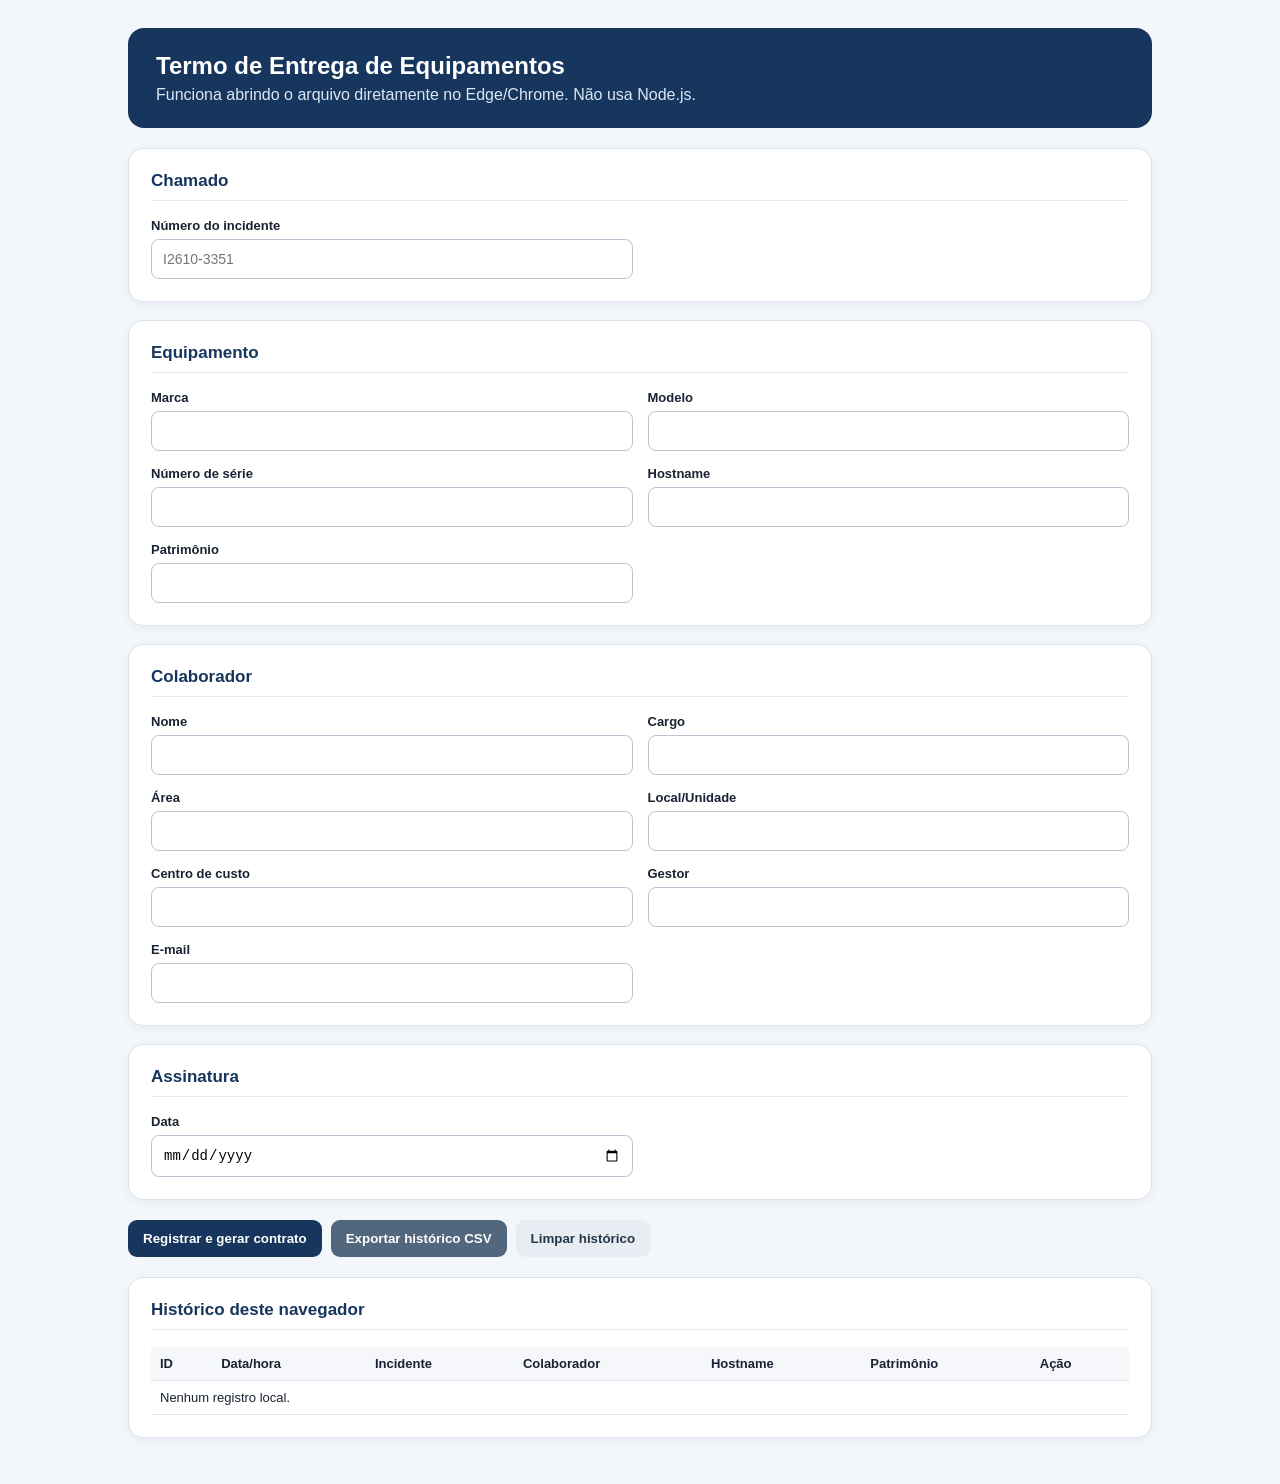
<file: index.html>
<!doctype html>
<html lang="pt-BR">

<head>
    <meta charset="utf-8">
    <meta name="viewport" content="width=device-width,initial-scale=1">
    <title>Gerador de Termo de Equipamentos</title>
    <link rel="stylesheet" href="styles.css">
</head>

<body>
    <main class="wrap">
        <header>
            <h1>Termo de Entrega de Equipamentos</h1>
            <p>Funciona abrindo o arquivo diretamente no Edge/Chrome. Não usa Node.js.</p>
        </header>
        <form id="contractForm">
            <section>
                <h2>Chamado</h2>
                <div class="grid"><label>Número do incidente<input name="Num_incident" required
                            placeholder="I2610-3351"></label></div>
            </section>
            <section>
                <h2>Equipamento</h2>
                <div class="grid">
                    <label>Marca<input name="Equip_marca" required></label><label>Modelo<input name="Equip_modelo"
                            required></label>
                    <label>Número de série<input name="Equip_serial" required></label><label>Hostname<input
                            name="Equip_hostname" required></label>
                    <label>Patrimônio<input name="Equip_patrimonio" required></label>
                </div>
            </section>
            <section>
                <h2>Colaborador</h2>
                <div class="grid">
                    <label>Nome<input name="Colab_nome" required></label><label>Cargo<input name="Colab_cargo"
                            required></label>
                    <label>Área<input name="Colab_area" required></label><label>Local/Unidade<input name="Colab_local"
                            required></label>
                    <label>Centro de custo<input name="Colab_custo" required></label><label>Gestor<input
                            name="Colab_gestor" required></label>
                    <label>E-mail<input type="email" name="Colab_email" required></label>
                </div>
            </section>
            <section>
                <h2>Assinatura</h2>
                <div class="grid"><label>Data<input type="date" name="Ass_data" required></label></div>
            </section>
            <div class="actions"><button type="submit">Registrar e gerar contrato</button><button type="button"
                    class="secondary" id="exportLog">Exportar histórico CSV</button><button type="button" class="light"
                    id="clearLog">Limpar histórico</button></div>
            <div id="status" class="status"></div>
        </form>
        <section>
            <h2>Histórico deste navegador</h2>
            <div class="table">
                <table>
                    <thead>
                        <tr>
                            <th>ID</th>
                            <th>Data/hora</th>
                            <th>Incidente</th>
                            <th>Colaborador</th>
                            <th>Hostname</th>
                            <th>Patrimônio</th>
                            <th>Ação</th>
                        </tr>
                    </thead>
                    <tbody id="history"></tbody>
                </table>
            </div>
        </section>
    </main>
    <!-- Scripts clássicos de propósito: funcionam em file:// sem servidor local. -->
    <script src="js/storage.js"></script>
    <script src="js/contract.js"></script>
    <script src="js/app.js"></script>
</body>

</html>
</file>
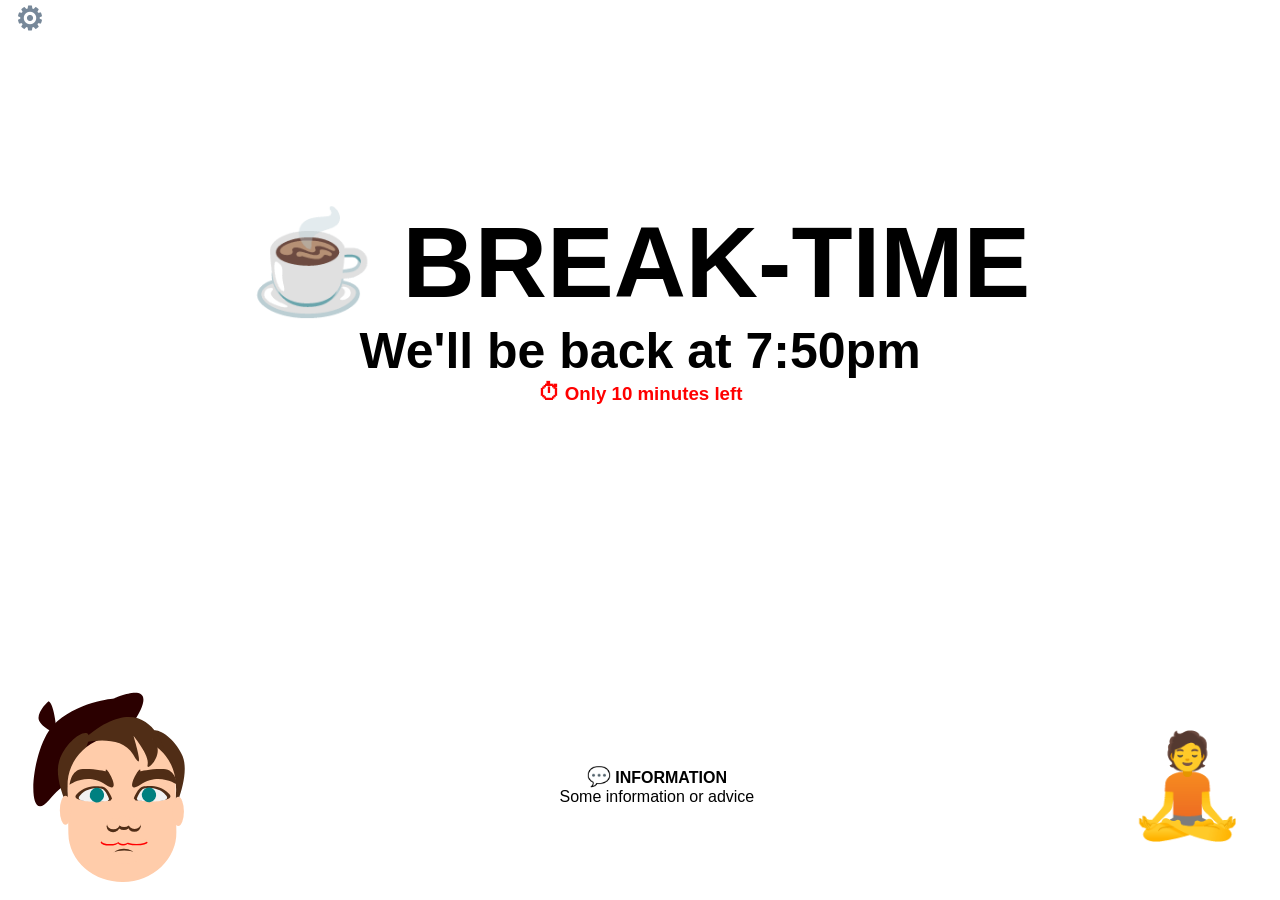
<file: .deprecated/pending_disposal/index.html>
<!DOCTYPE html>
<html lang="en">
<head>
    <meta charset="UTF-8"/>
    <meta http-equiv="X-UA-Compatible" content="IE=edge"/>
    <meta name="viewport" content="width=device-width, initial-scale=1.0"/>
    <meta name="author" content="Anderson Ramos"/>
    <meta name="description" content="A landpage to TimTonik's breaktime w/board"/>
    <svg version="1.1" xmlns="http://www.w3.org/2000/svg" width="200px" height="200px"></svg>
    <?xml version="1.0" encoding="UTF-8" standalone="no"?>

    <title>timtonik - breaktime</title>
    <script src="break.js" defer></script>
    <script src="modal.js" defer></script>
    <link rel="StyleSheet" href="./public/css/modal.css"/>
    <link rel="StyleSheet" href="./public/css/style.css"/>
    <link rel="StyleSheet" href="./public/css/convention.css"/>
</head>
<body>
    <nav id="menulateral">
        <span id="settings">&#9881</span>
        <div id="submenu">
            <a href="#" class="settings all" id="all" title="Mude as Informacoes">SET ALL INFO</a>
            <a href="#" class="settings hour" title="Altere a hora">SET THE HOUR</a>
            <a href="#" class="settings info" title="Adicione uma informacao">SET THE INFORMATION</a>
            <label title="Remover as images?">REMOVE IMAGES? <input id="imgs" type="checkbox"></label>
            <a href="/board.html" title="Pagina do board">BOARD</a>
            <div class="chess">
                <a href="https://lichess.org/@/timtonic"
                title="Pagina principal">&#9812</a>
                <a href="https://lichess.org/@/timtonic"
                target="_blank"
                title="Pagina principal - Profile">&#9814</a>
            </div>
        </div>
    </nav>
    <main>
        <h1>
            <span>&#9749</span>
            BREAK-TIME</h1>
        <h2>We'll be back at
            <strong>7:50pm</strong>
        </h2>
        <h3>
            <span class="icon">&#9201</span>
            Only <strong>10 minutes</strong> left
        </h3>
    </main>
    <footer>
        <div id="footer">
            <section class="images" id="abc">
                <img src="./imgs/avatar.svg" alt="avatar">        
            </section>
            <section>
                <article>
                    <header>
                        <span class="icon">&#128172</span>
                        <strong id="titleInfo"
                            title="Title of information">
                                INFORMATION
                        </strong>
                    </header>
                    <p id="textInfo"
                        title="Any relevant information">
                            Some information or advice
                    </p>
                </article>
            </section>
            <section class="images" id="def">
                <span>&#129496</span>
            </section>
        </div>
    </footer>
    <div class="modal">
        <form action="#" method="#">
            <fieldset id="formHour">
                <legend>Hour's Settings</legend>
                <label title="Hour">
                    Select hour:
                    <input type="time" name="hour">
                </label>
                <label title="Hour">
                    From now:
                    <input type="checkbox" name="hour">
                </label>
                <button type="submit">Select</button>
            </fieldset>
            <fieldset id="formInfo">
                <legend>Info's Settings</legend>
                <label title="Information's title">
                    Title:
                    <input type="text" name="infoTitle">
                </label>
                <label title="Information's text">
                    Information:
                    <textarea
                        id="infoText"
                        name="infoText"
                        rows="5" cols="40">
                    </textarea>
                </label>
            </fieldset>
        </form>
    </div>
</body>
</html>
</file>
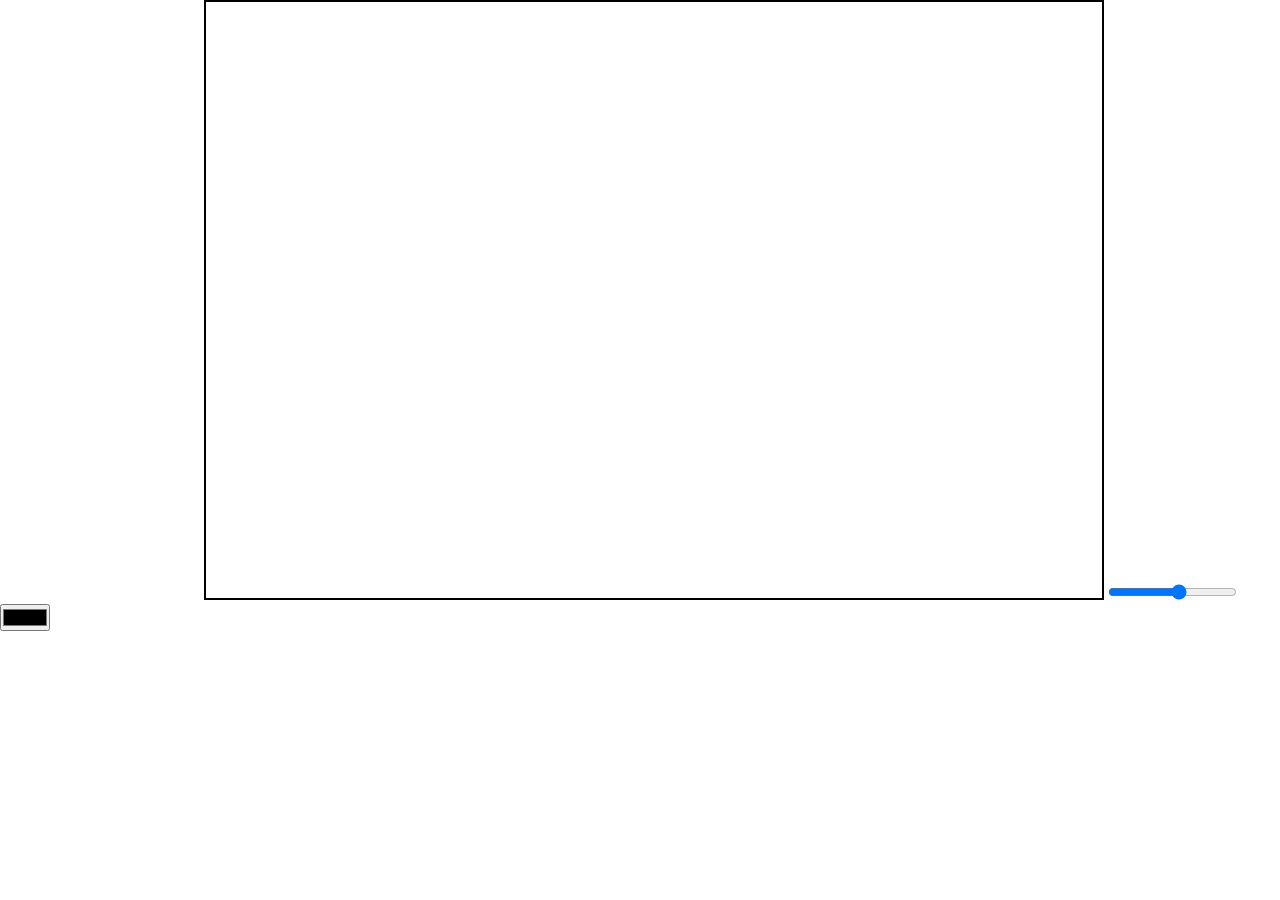
<file: .deprecated/pending_disposal/board.html>
<!DOCTYPE html>
<html lang="en">
    <head>
        <meta charset="UTF-8"/>
        <meta http-equiv="X-UA-Compatible" content="IE=edge"/>
        <meta name="viewport" content="width=device-width, initial-scale=1.0"/>
        <meta name="author" content="Anderson Ramos"/>
        <meta name="description" content="A landpage to TimTonik's breaktime w/board"/>
        <svg version="1.1" xmlns="http://www.w3.org/2000/svg" width="200px" height="200px"></svg>
        <?xml version="1.0" encoding="UTF-8" standalone="no"?>
    
        <title>timtonik - breaktime</title>
        <link rel="StyleSheet" href="./board.css"/>
        <script src="board.js"></script>
    </head>
<body>
    <canvas id="board"
        style="border: 2px solid black">
    </canvas>
    <input type="range" min="1" max="10">
    <input type="color">
</body>
</html>
</file>
<file: styles.css>
* {
    box-sizing: border-box
}

body {
    margin: 0;
    background: #f3f6fa;
    color: #192333;
    font-family: Arial, sans-serif
}

.wrap {
    max-width: 1080px;
    margin: auto;
    padding: 28px
}

header {
    background: #17365d;
    color: white;
    padding: 24px 28px;
    border-radius: 16px;
    margin-bottom: 20px
}

h1 {
    font-size: 24px;
    margin: 0 0 6px
}

header p {
    margin: 0;
    color: #dce7f5
}

section {
    background: white;
    border: 1px solid #dbe3ec;
    border-radius: 15px;
    padding: 22px;
    margin-bottom: 18px;
    box-shadow: 0 3px 12px #18334f0c
}

h2 {
    margin: 0 0 17px;
    color: #17365d;
    font-size: 17px;
    border-bottom: 1px solid #e6ebf1;
    padding-bottom: 9px
}

.grid {
    display: grid;
    grid-template-columns: repeat(2, 1fr);
    gap: 15px
}

label {
    font-size: 13px;
    font-weight: 700;
    display: flex;
    flex-direction: column;
    gap: 6px
}

input {
    border: 1px solid #b8c4d1;
    border-radius: 8px;
    padding: 11px;
    font-size: 14px
}

.actions {
    display: flex;
    gap: 9px;
    flex-wrap: wrap;
    margin: 20px 0
}

button {
    border: 0;
    border-radius: 9px;
    background: #17365d;
    color: white;
    font-weight: bold;
    padding: 11px 15px;
    cursor: pointer
}

.secondary {
    background: #52677d
}

.light {
    background: #e8edf3;
    color: #253649
}

.status {
    padding: 12px;
    border-radius: 8px;
    background: #edf4fb;
    color: #17365d;
    display: none;
    margin: 12px 0
}

.table {
    overflow: auto
}

table {
    width: 100%;
    border-collapse: collapse;
    font-size: 13px
}

th,
td {
    border-bottom: 1px solid #e3e8ee;
    padding: 9px;
    text-align: left
}

th {
    background: #f5f7fa
}

.smallbtn {
    padding: 6px 9px;
    font-size: 12px
}

@media(max-width:700px) {
    .grid {
        grid-template-columns: 1fr
    }

    .wrap {
        padding: 13px
    }
}
</file>
<file: .deprecated/pending_disposal/public/css/modal.css>
/*#region Trecho 004 https://www.w3schools.com/howto/tryit.asp?filename=tryhow_css_modal*/
.modal
{
    display: none;
    position: fixed;
    z-index: 5;
    padding-top: 100px;
    left: 0;
    top: 0;
    width: 100%;
    height: 100%;
    overflow: auto;
    background-color: rgb(0,0,0);
    background-color: rgba(0,0,0,0.4);
}
fieldset
{
    background-color: lightgray;
    margin: auto;
    border: none;
    border-radius: 20px;
    width: 60vw;
  }
legend::after
{
    background-color: aliceblue;
    border-radius: 15px;
    color: darkred;
    content: "\2297";
    font: 30px bold;
    height: 30px;
    width: 30px;
    position: relative;
    left: 25vw;
    text-align: right;

}
/*#endregion Trecho 004*/
</file>
<file: .deprecated/pending_disposal/public/css/style.css>
:root
{
    --board: #122D0A;
    --fonts: #FFFFF0;
}
*
{
    font-family: Arial, Helvetica, sans-serif;
    text-align: center;
    margin: 0;
    padding: 0;
    box-sizing: border-box;
}
html , body
{
    height: 100vh;
    width: 100vw;
}
.chess > a
{
    display: inline;
    margin: 0 20px;
}
main
{
    display: flex;
    flex-direction: column;
    align-items: center;
    justify-content: center;
}
h1
{
    font-size: 100px;
} h2
{
    font-size: 50px;
} h3 , label
{
    color: red;
}
footer
{
    right: 0;
    bottom: 0;
    position: fixed;
    width: 100vw;
    z-index: -1;

} #footer
{
    display: flex;
    align-items: center;
    justify-content: space-between;
}
span:not(.icon , #settings)
{
    font-size: 100px;
} .icon
{
    font-size: larger;
} #settings
{
    color: lightslategray;
    cursor: pointer;
    font-size: xx-large;
    font-weight: bolder;
    padding: 15px 15px;
} #first , #third
{
    width: 20vw;
} #second
{
    width: 60vw;
}
section
{
    margin: 0 30px;
}
fieldset > label
{
    color: #000;
}
</file>
<file: .deprecated/pending_disposal/public/css/convention.css>
/*#region Trecho 001 https://www.instagram.com/reel/CqpuAVtrBts/?igshid=ZTE2MDY0MWU%3D */
#menulateral
{
    position: fixed;
    top: 0;
    left: 0;
}
#submenu
{
    background-color: lightslategray;
    border-radius: 0 25% 25% 0;
    display: none;
    position: absolute;
    width: 20vw;
    z-index: 1;
}
#submenu > a,
#submenu > div ,
div > a,
label
{
    color: #fff;
    display: block;
    margin: 50px auto;
    text-decoration: none;
}
#menulateral:hover #submenu
{
    display: block;
}
/*#endregion Trecho 001*/
#submenu > a:hover , #submenu > div > a:hover , #chess > a:hover, label:hover
{
    font: 20px bolder Arial, Helvetica, sans-serif;
}
</file>
<file: .deprecated/pending_disposal/board.css>
*
{
    margin: 0;
    padding: 0;
    box-sizing: border-box;
}

#board
{
    border: 2px solid black;
    height: 600px;
    width: 900px;
}
</file>
